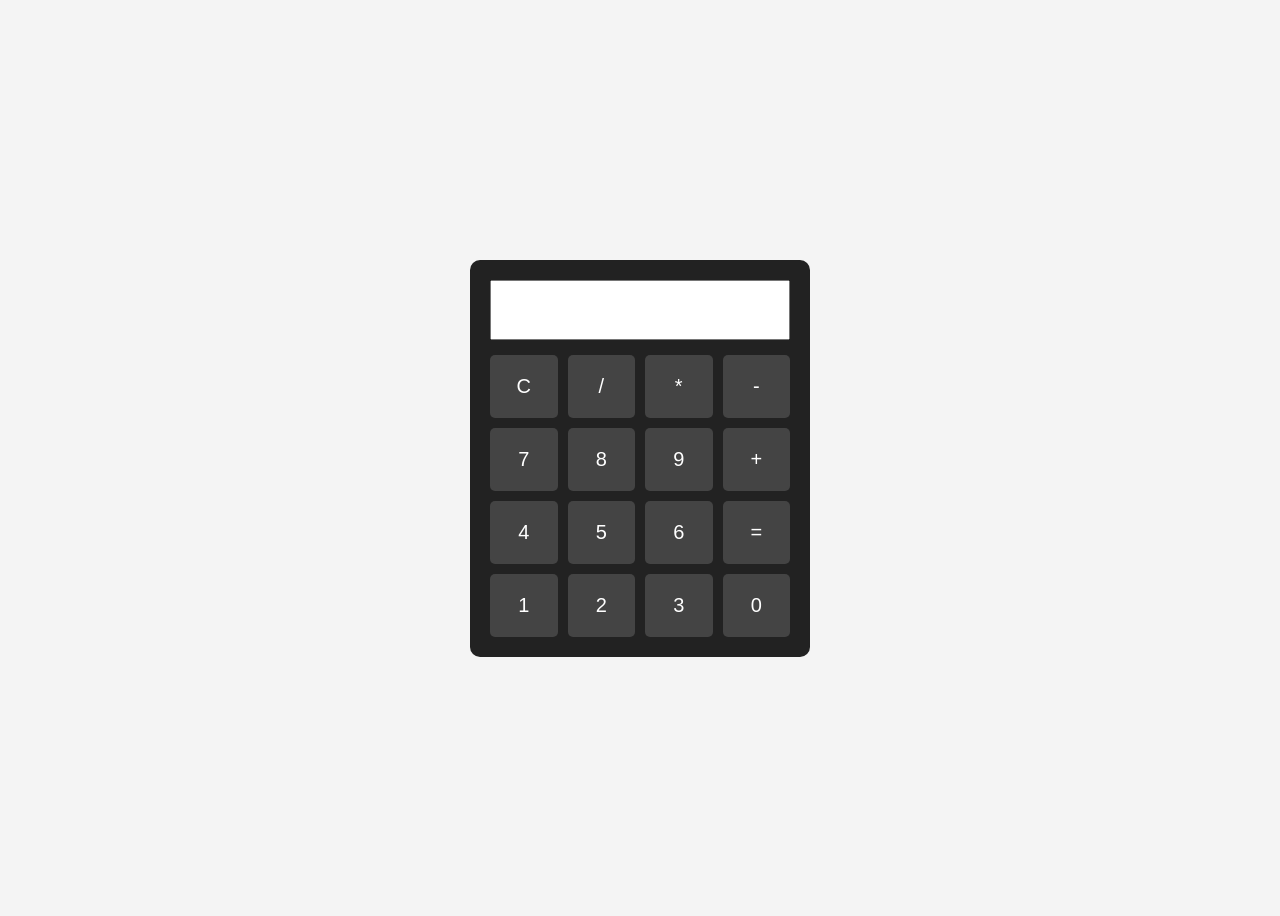
<file: calculator/index.html>
<!DOCTYPE html>
<html lang="en">
<head>
    <meta charset="UTF-8">
    <meta name="viewport" content="width=device-width, initial-scale=1.0">
    <title>Calculator</title>
    <link rel="stylesheet" href="style.css">
</head>
<body>

    <div class="calculator">
        <input type="text" id="display" readonly>

        <div class="buttons">
            <button>C</button>
            <button>/</button>
            <button>*</button>
            <button>-</button>

            <button>7</button>
            <button>8</button>
            <button>9</button>
            <button>+</button>

            <button>4</button>
            <button>5</button>
            <button>6</button>
            <button>=</button>

            <button>1</button>
            <button>2</button>
            <button>3</button>
            <button>0</button>
        </div>
    </div>

    <script src="script.js"></script>
</body>
</html>
</file>
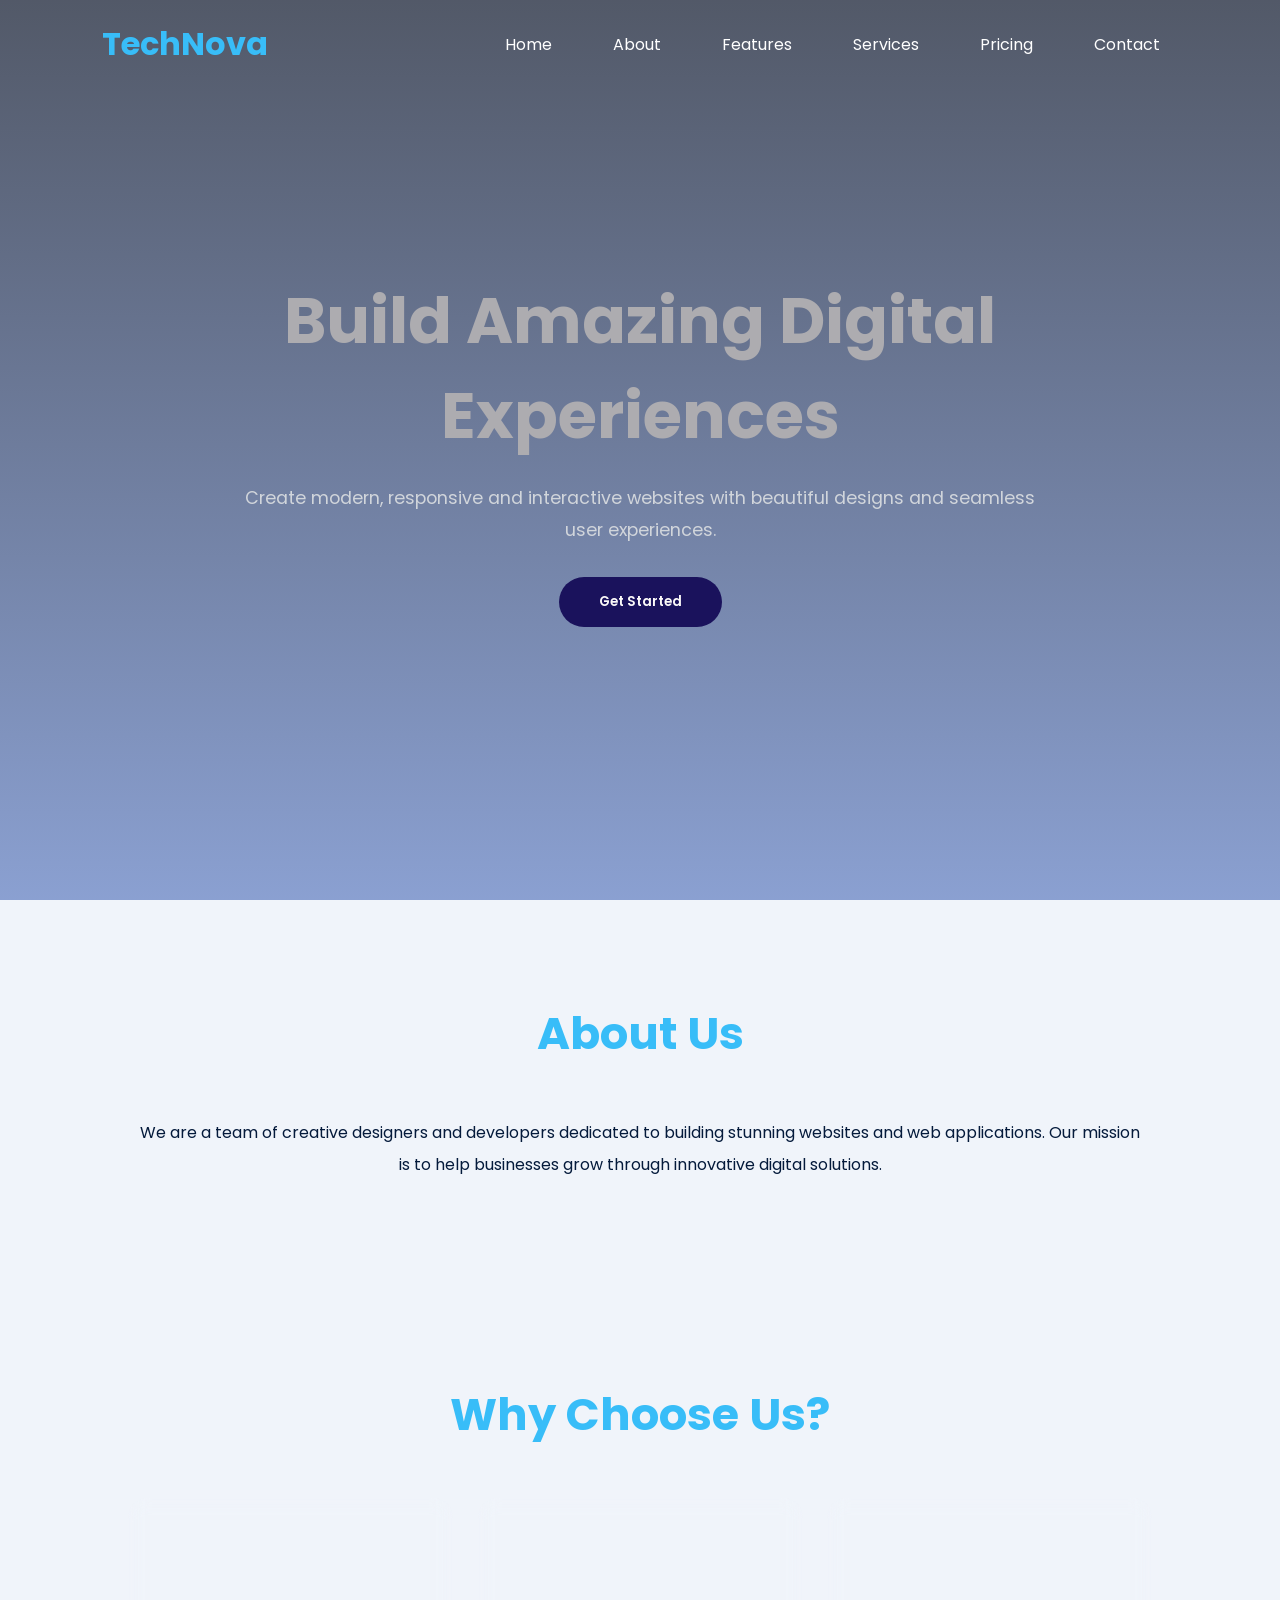
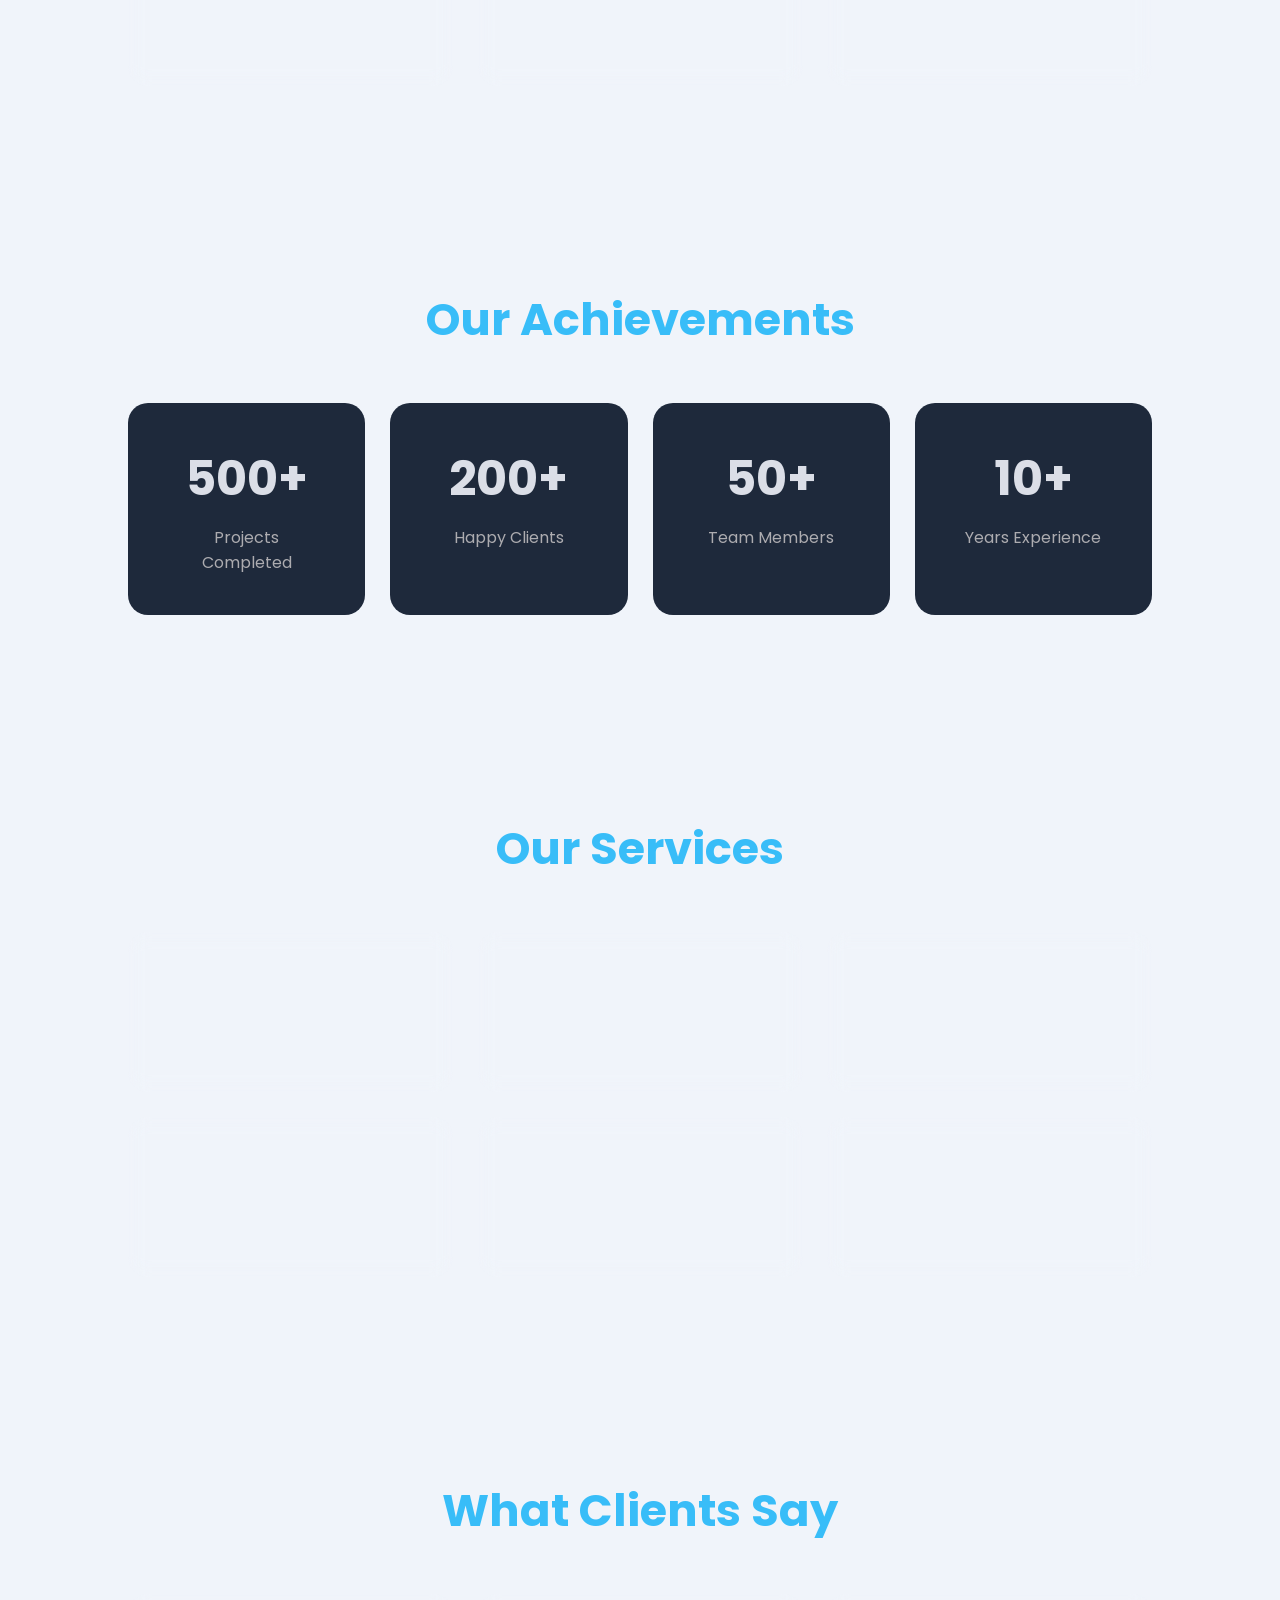
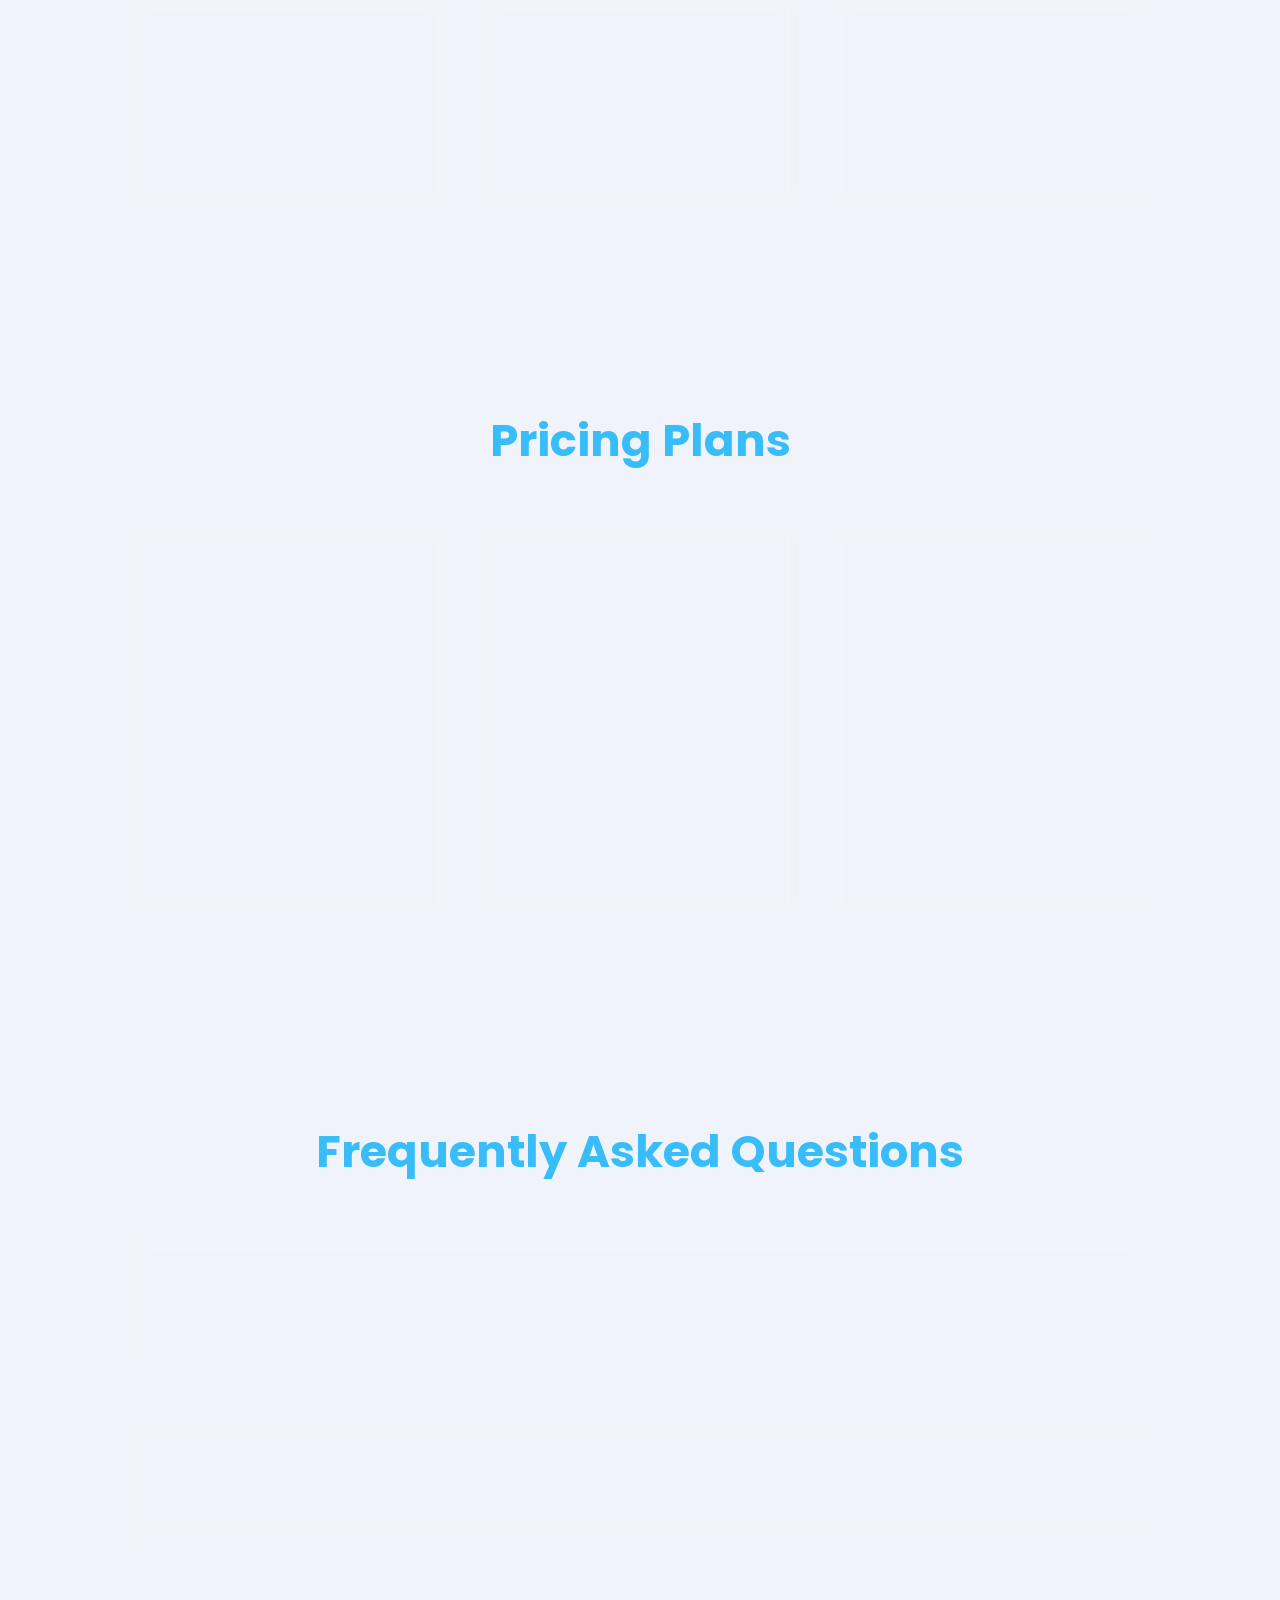
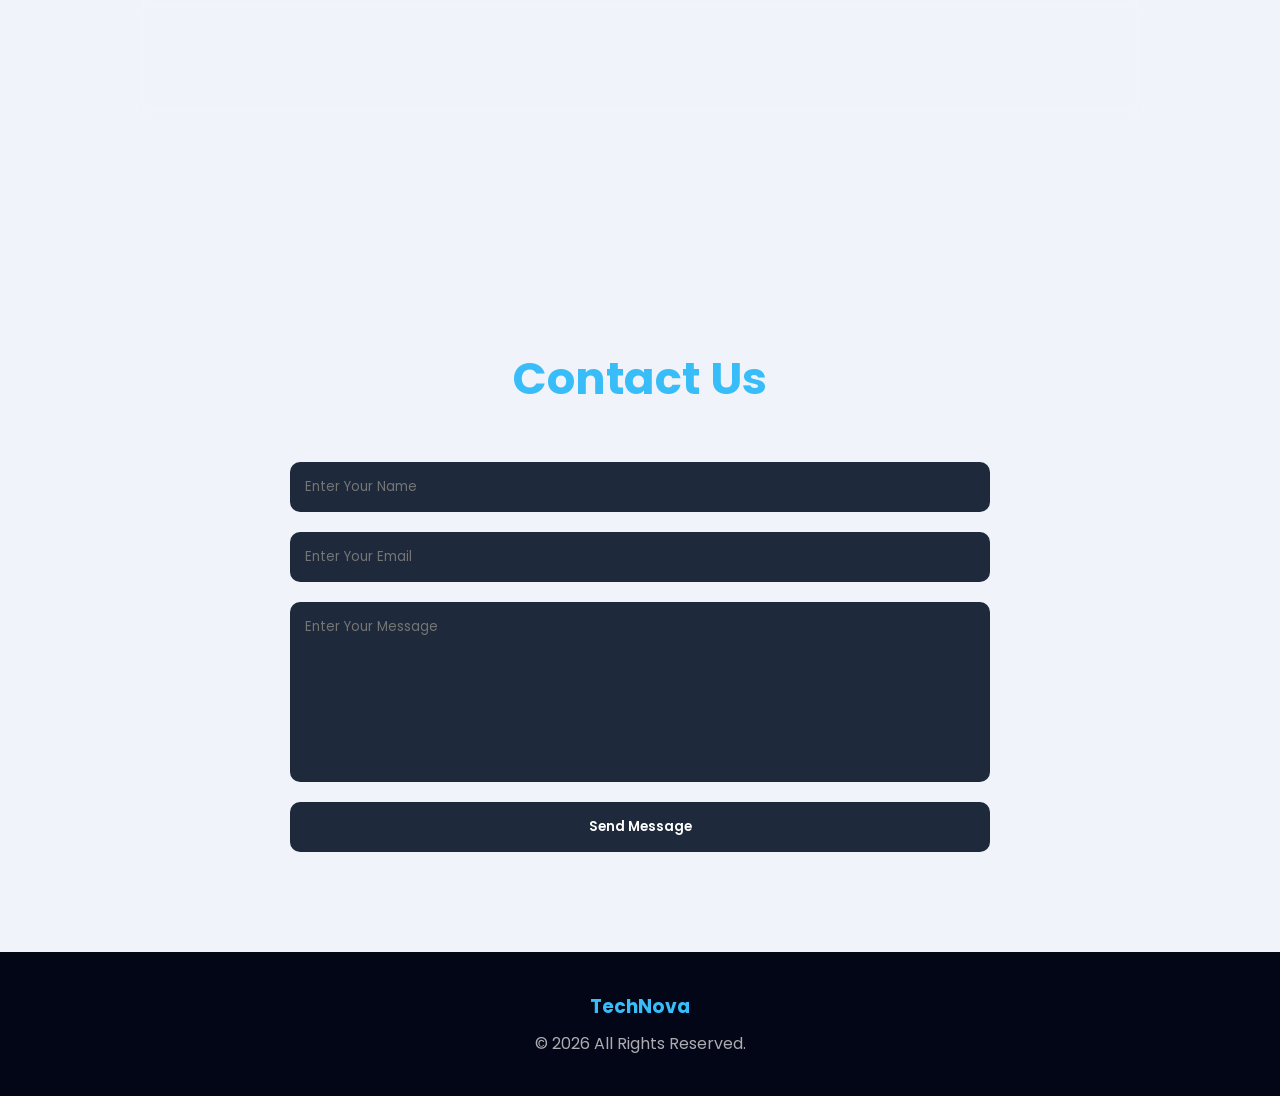
<file: Landing page/index.html>
<!DOCTYPE html>
<html lang="en">
<head>
<meta charset="UTF-8">
<meta name="viewport" content="width=device-width, initial-scale=1.0">
<title>Responsive Landing Page</title>

<link rel="stylesheet" href="Style.css">
</head>
<body>

<!-- Navbar -->
<nav id="navbar">
    <div class="logo">TechNova</div>

    <ul class="nav-links" id="navLinks">
        <li><a href="#home">Home</a></li>
        <li><a href="#about">About</a></li>
        <li><a href="#features">Features</a></li>
        <li><a href="#services">Services</a></li>
        <li><a href="#pricing">Pricing</a></li>
        <li><a href="#contact">Contact</a></li>
    </ul>

    <div class="menu-btn" id="menuBtn">☰</div>
</nav>

<!-- Hero Section -->
<section class="hero" id="home">
    <div class="hero-content">
        <h1>Build Amazing Digital Experiences</h1>

        <p>
            Create modern, responsive and interactive websites
            with beautiful designs and seamless user experiences.
        </p>

        <button class="btn">Get Started</button>
    </div>
</section>

<!-- About -->
<section id="about">
    <h2>About Us</h2>

    <p>
        We are a team of creative designers and developers dedicated
        to building stunning websites and web applications.
        Our mission is to help businesses grow through innovative
        digital solutions.
    </p>
</section>

<!-- Features -->
<section id="features">
    <h2>Why Choose Us?</h2>

    <div class="cards">

        <div class="card">
            <h3>⚡ Fast Performance</h3>
            <p>
                Lightning-fast websites optimized for speed and
                efficiency.
            </p>
        </div>

        <div class="card">
            <h3>📱 Responsive Design</h3>
            <p>
                Looks perfect on desktops, tablets and smartphones.
            </p>
        </div>

        <div class="card">
            <h3>🔒 Secure Systems</h3>
            <p>
                Security-focused architecture with modern standards.
            </p>
        </div>

    </div>
</section>

<!-- Statistics -->
<section id="stats">

    <h2>Our Achievements</h2>

    <div class="stats-container">

        <div class="stat">
            <h3>500+</h3>
            <p>Projects Completed</p>
        </div>

        <div class="stat">
            <h3>200+</h3>
            <p>Happy Clients</p>
        </div>

        <div class="stat">
            <h3>50+</h3>
            <p>Team Members</p>
        </div>

        <div class="stat">
            <h3>10+</h3>
            <p>Years Experience</p>
        </div>

    </div>

</section>

<!-- Services -->
<section id="services">

    <h2>Our Services</h2>

    <div class="cards">

        <div class="card">
            <h3>Web Development</h3>
            <p>
                Custom websites built with modern technologies.
            </p>
        </div>

        <div class="card">
            <h3>UI/UX Design</h3>
            <p>
                Beautiful and intuitive user interfaces.
            </p>
        </div>

        <div class="card">
            <h3>SEO Optimization</h3>
            <p>
                Improve rankings and increase visibility online.
            </p>
        </div>

        <div class="card">
            <h3>Cloud Solutions</h3>
            <p>
                Scalable cloud-based business solutions.
            </p>
        </div>

        <div class="card">
            <h3>Mobile Apps</h3>
            <p>
                Android and iOS applications with modern UI.
            </p>
        </div>

        <div class="card">
            <h3>Digital Marketing</h3>
            <p>
                Grow your audience and increase conversions.
            </p>
        </div>

    </div>

</section>

<!-- Testimonials -->
<section id="testimonials">

    <h2>What Clients Say</h2>

    <div class="cards">

        <div class="card">
            <p>
                "Excellent service and outstanding support.
                Highly recommended."
            </p>
            <br>
            <h3>John Smith</h3>
        </div>

        <div class="card">
            <p>
                "Delivered our project before deadline with
                exceptional quality."
            </p>
            <br>
            <h3>Sarah Johnson</h3>
        </div>

        <div class="card">
            <p>
                "Professional team with excellent communication."
            </p>
            <br>
            <h3>Michael Lee</h3>
        </div>

    </div>

</section>

<!-- Pricing -->
<section id="pricing">

    <h2>Pricing Plans</h2>

    <div class="cards">

        <div class="card">
            <h3>Starter</h3>
            <h1>$19</h1>

            <p>1 Website</p>
            <p>Basic Support</p>
            <p>Responsive Design</p>

            <button class="btn">Choose Plan</button>
        </div>

        <div class="card">
            <h3>Professional</h3>
            <h1>$49</h1>

            <p>5 Websites</p>
            <p>Priority Support</p>
            <p>Advanced Features</p>

            <button class="btn">Choose Plan</button>
        </div>

        <div class="card">
            <h3>Enterprise</h3>
            <h1>$99</h1>

            <p>Unlimited Projects</p>
            <p>24/7 Support</p>
            <p>Premium Features</p>

            <button class="btn">Choose Plan</button>
        </div>

    </div>

</section>

<!-- FAQ -->
<section id="faq">

    <h2>Frequently Asked Questions</h2>

    <div class="card">
        <h3>How long does a project take?</h3>
        <p>
            Most projects are completed within 1-4 weeks depending
            on complexity.
        </p>
    </div>

    <br>

    <div class="card">
        <h3>Do you provide support?</h3>
        <p>
            Yes, we offer maintenance and technical support.
        </p>
    </div>

    <br>

    <div class="card">
        <h3>Can I upgrade later?</h3>
        <p>
            Absolutely. Plans can be upgraded anytime.
        </p>
    </div>

</section>

<!-- Contact -->
<section id="contact">

    <h2>Contact Us</h2>

    <form>

        <input
            type="text"
            placeholder="Enter Your Name"
            required
        >

        <input
            type="email"
            placeholder="Enter Your Email"
            required
        >

        <textarea
            placeholder="Enter Your Message"
            required
        ></textarea>

        <button type="submit">
            Send Message
        </button>

    </form>

</section>

<!-- Footer -->
<footer>

    <h3>TechNova</h3>

    <p>
        © 2026 All Rights Reserved.
    </p>

</footer>

<script>
const navbar = document.getElementById("navbar");

window.addEventListener("scroll", () => {
    if(window.scrollY > 50){
        navbar.classList.add("scrolled");
    }
    else{
        navbar.classList.remove("scrolled");
    }
});

const menuBtn = document.getElementById("menuBtn");
const navLinks = document.getElementById("navLinks");

menuBtn.addEventListener("click", () => {
    navLinks.classList.toggle("active");
});
</script>

</body>
</html>
</file>
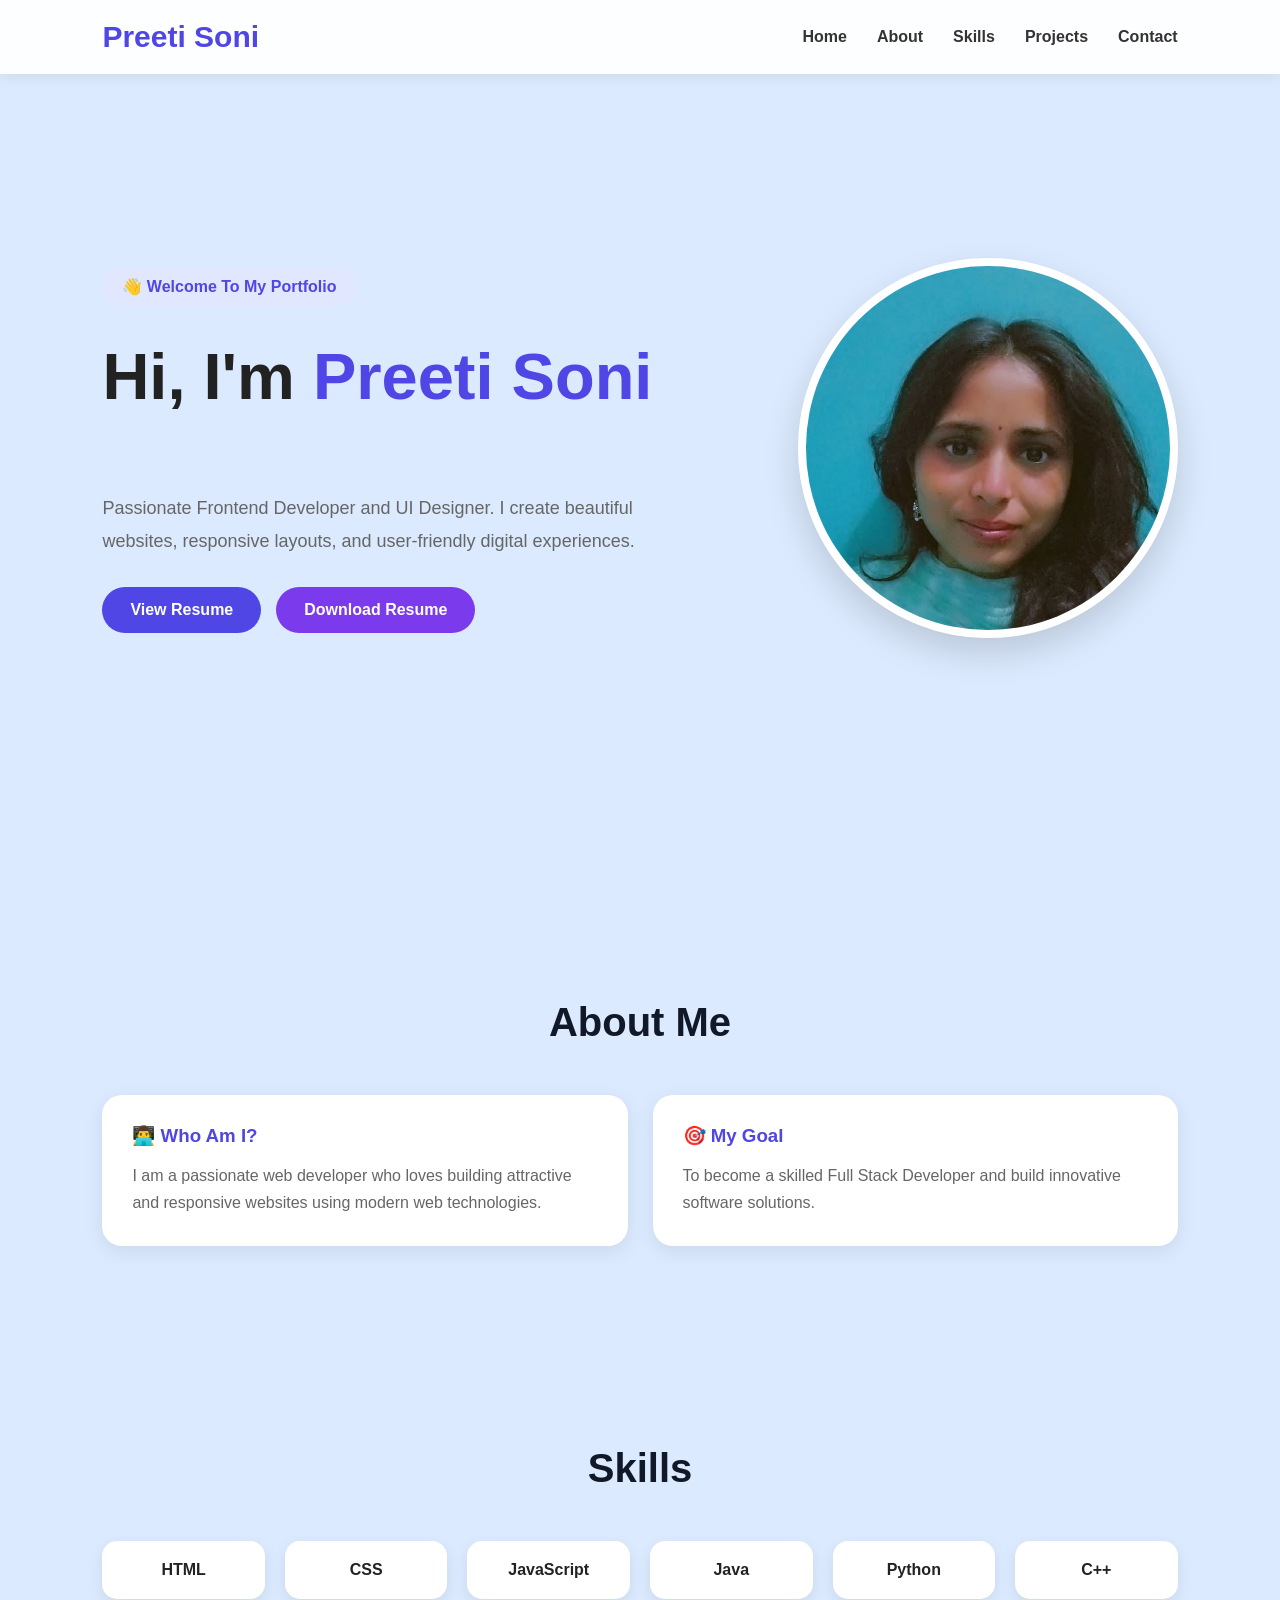
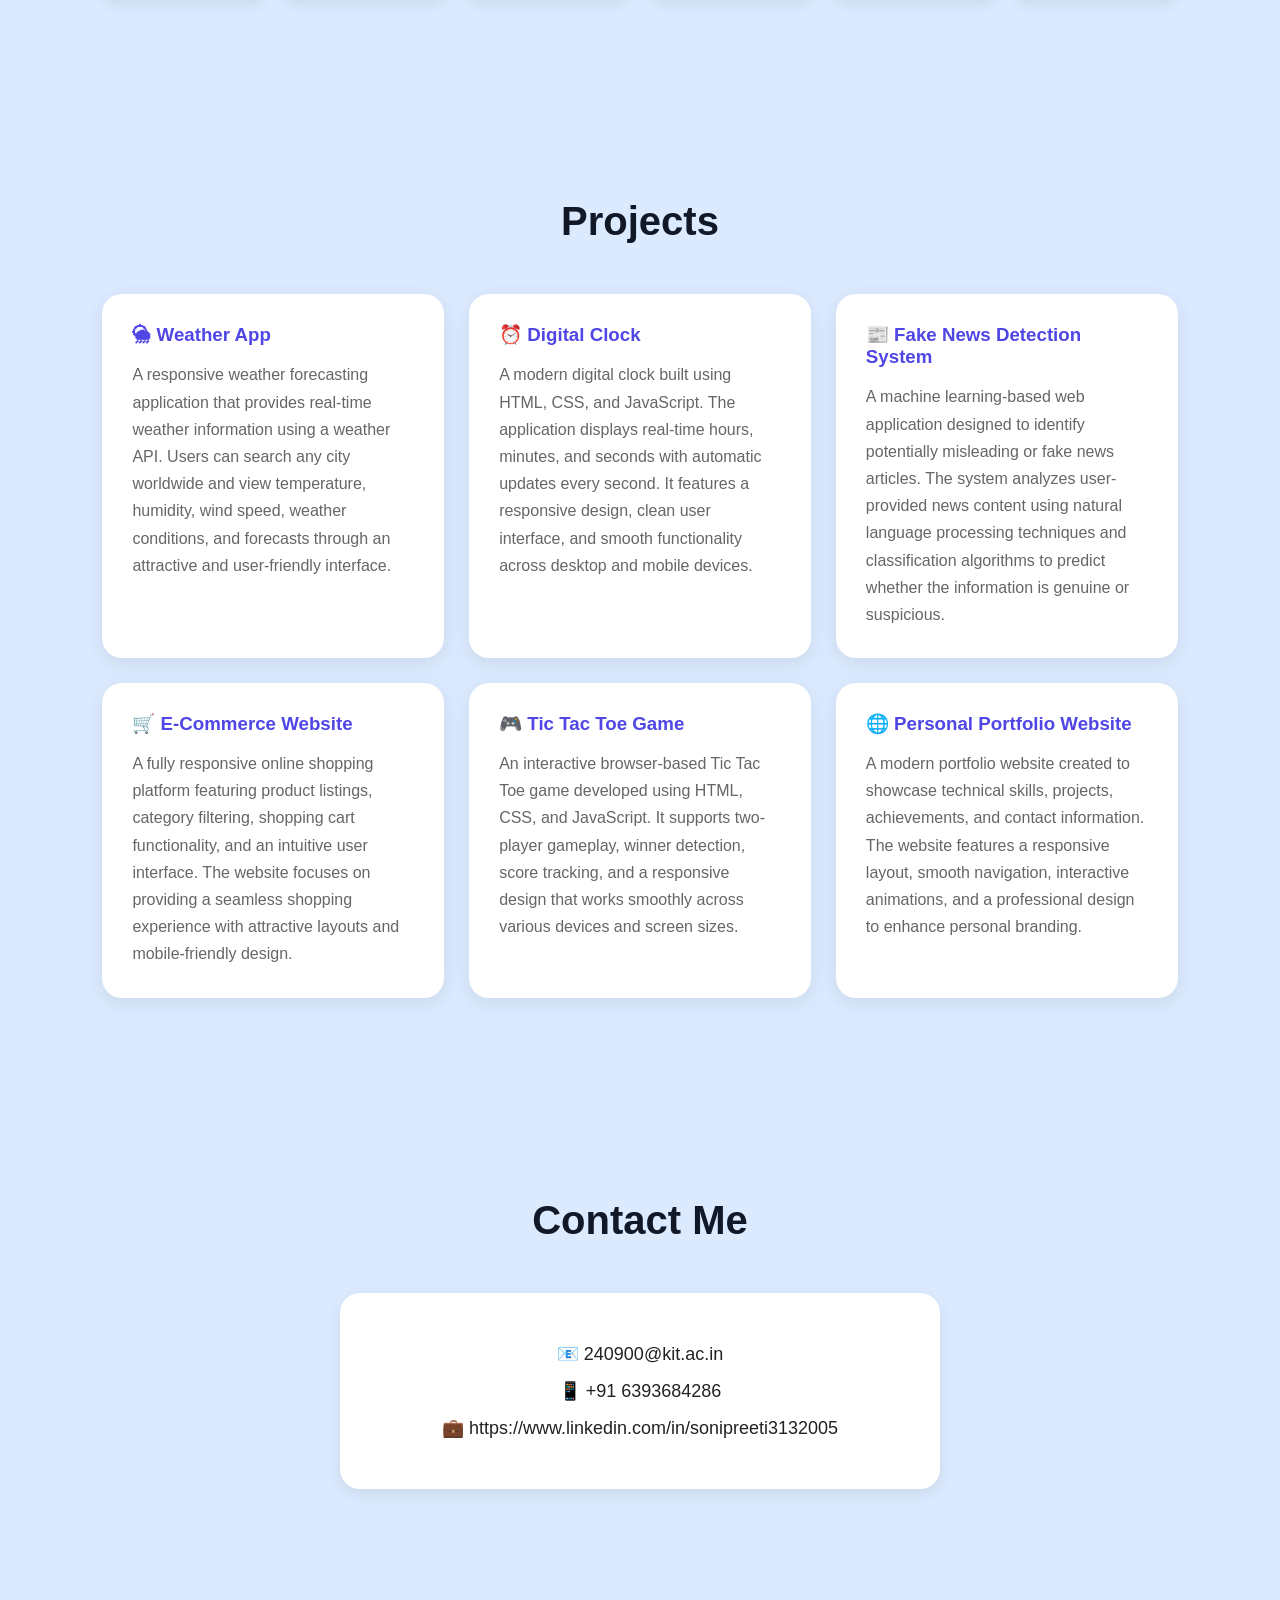
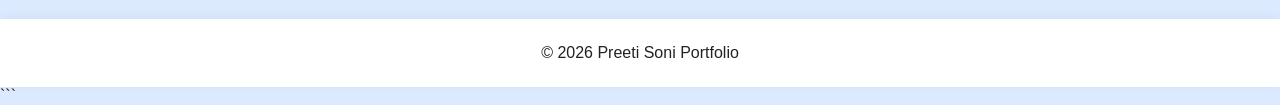
<file: portfolio/index.html>
<!DOCTYPE html>
<html lang="en">
<head>
<meta charset="UTF-8">
<meta name="viewport" content="width=device-width, initial-scale=1.0">
<title>Preeti Soni Portfolio</title>

<link rel="stylesheet" href="style.css">

</head>
<body>

<header>

    <div class="logo">
        Preeti Soni
    </div>

    <nav>
        <ul>
            <li><a href="#home">Home</a></li>
            <li><a href="#about">About</a></li>
            <li><a href="#skills">Skills</a></li>
            <li><a href="#projects">Projects</a></li>
            <li><a href="#contact">Contact</a></li>
        </ul>
    </nav>

</header>

<section class="hero" id="home">

    <div class="hero-text">

        <span class="welcome">
            👋 Welcome To My Portfolio
        </span>

        <h1>
            Hi, I'm
            <span class="name">Preeti Soni</span>
        </h1>

        <h2 id="typing"></h2>

        <p>
            Passionate Frontend Developer and UI Designer.
            I create beautiful websites, responsive layouts,
            and user-friendly digital experiences.
        </p>

        <div class="buttons">

            <a href="resume.png" target="_blank" class="btn">
                View Resume
            </a>

            <a href="resume preeti.pdf" download class="btn btn2">
                Download Resume
            </a>

        </div>

    </div>

    <div class="hero-image">
        <img src="profile.jpeg" alt="">
    </div>

</section>

<section id="about">

    <h2 class="section-title">
        About Me
    </h2>

    <div class="cards">

        <div class="card">

            <h3>👨‍💻 Who Am I?</h3>

            <p>
                I am a passionate web developer who loves
                building attractive and responsive websites
                using modern web technologies.
            </p>

        </div>

        <div class="card">

            <h3>🎯 My Goal</h3>

            <p>
                To become a skilled Full Stack Developer
                and build innovative software solutions.
            </p>

        </div>

    </div>

</section>

<section id="skills">

    <h2 class="section-title">
        Skills
    </h2>

    <div class="skill-container">

        <div class="skill">HTML</div>
        <div class="skill">CSS</div>
        <div class="skill">JavaScript</div>
        <div class="skill">Java</div>
        <div class="skill">Python</div>
        <div class="skill">C++</div>
        

    </div>

</section>

<section id="projects">

    <h2 class="section-title">
        Projects
    </h2>

    <div class="cards">

    <div class="card">
        <h3>🌦 Weather App</h3>

        <p>
            A responsive weather forecasting application that
            provides real-time weather information using a weather API.
            Users can search any city worldwide and view temperature,
            humidity, wind speed, weather conditions, and forecasts
            through an attractive and user-friendly interface.
        </p>
    </div>

    <div class="card">
        <h3>⏰ Digital Clock</h3>

        <p>
            A modern digital clock built using HTML, CSS, and JavaScript.
            The application displays real-time hours, minutes, and seconds
            with automatic updates every second. It features a responsive
            design, clean user interface, and smooth functionality across
            desktop and mobile devices.
        </p>
    </div>

    <div class="card">
        <h3>📰 Fake News Detection System</h3>

        <p>
            A machine learning-based web application designed to identify
            potentially misleading or fake news articles. The system analyzes
            user-provided news content using natural language processing
            techniques and classification algorithms to predict whether
            the information is genuine or suspicious.
        </p>
    </div>

    <div class="card">
        <h3>🛒 E-Commerce Website</h3>

        <p>
            A fully responsive online shopping platform featuring product
            listings, category filtering, shopping cart functionality,
            and an intuitive user interface. The website focuses on
            providing a seamless shopping experience with attractive
            layouts and mobile-friendly design.
        </p>
    </div>

    <div class="card">
        <h3>🎮 Tic Tac Toe Game</h3>

        <p>
            An interactive browser-based Tic Tac Toe game developed using
            HTML, CSS, and JavaScript. It supports two-player gameplay,
            winner detection, score tracking, and a responsive design
            that works smoothly across various devices and screen sizes.
        </p>
    </div>

    <div class="card">
        <h3>🌐 Personal Portfolio Website</h3>

        <p>
            A modern portfolio website created to showcase technical skills,
            projects, achievements, and contact information. The website
            features a responsive layout, smooth navigation, interactive
            animations, and a professional design to enhance personal branding.
        </p>
    </div>

</div>

</section>

<section id="contact">

    <h2 class="section-title">
        Contact Me
    </h2>

    <div class="contact">

        <p>📧 240900@kit.ac.in</p>
        <p>📱 +91 6393684286</p>
        <p>💼 https://www.linkedin.com/in/sonipreeti3132005 </p>

    </div>

</section>

<footer>
    © 2026 Preeti Soni Portfolio
</footer>

<script src="script.js"></script>

</body>
</html>
```
</file>
<file: calculator/style.css>
body {
    display: flex;
    justify-content: center;
    align-items: center;
    height: 100vh;
    background-color: #f4f4f4;
    font-family: Arial, sans-serif;
}

.calculator {
    width: 300px;
    background: #222;
    padding: 20px;
    border-radius: 10px;
}

#display {
    width: 100%;
    height: 60px;
    font-size: 24px;
    text-align: right;
    margin-bottom: 15px;
    padding-right: 10px;
    box-sizing: border-box;
}

.buttons {
    display: grid;
    grid-template-columns: repeat(4, 1fr);
    gap: 10px;
}

button {
    padding: 20px;
    font-size: 20px;
    border: none;
    border-radius: 5px;
    cursor: pointer;
    background: #444;
    color: white;
}

button:hover {
    background: #666;
}
</file>
<file: Landing page/Style.css>
/* Google Font */
@import url('https://fonts.googleapis.com/css2?family=Poppins:wght@300;400;500;600;700;800&display=swap');

*{
    margin:0;
    padding:0;
    box-sizing:border-box;
    font-family:'Poppins',sans-serif;
    scroll-behavior:smooth;
}

body{
    background:#f0f4fa;
    color:rgb(173, 172, 176);
    overflow-x:hidden;
}

/* Scrollbar */
::-webkit-scrollbar{
    width:10px;
}
::-webkit-scrollbar-track{
    background:#111827;
}
::-webkit-scrollbar-thumb{
    background:#38bdf8;
    border-radius:10px;
}

/* Navbar */
nav{
    position:fixed;
    top:0;
    width:100%;
    display:flex;
    justify-content:space-between;
    align-items:center;
    padding:20px 8%;
    z-index:1000;
    transition:.4s;
}

nav.scrolled{
    background:rgba(15,23,42,.95);
    backdrop-filter:blur(10px);
    box-shadow:0 5px 20px rgba(0,0,0,.4);
}

.logo{
    font-size:2rem;
    font-weight:700;
    color:#38bdf8;
}

.nav-links{
    display:flex;
    list-style:none;
}

.nav-links li{
    margin-left:25px;
}

.nav-links a{
    color:white;
    text-decoration:none;
    padding:10px 18px;
    border-radius:30px;
    transition:.3s;
}

.nav-links a:hover{
    background:#38bdf8;
    color:#000;
}

/* Hero Section */
.hero{
    min-height:100vh;
    display:flex;
    justify-content:center;
    align-items:center;
    text-align:center;
    padding:120px 10%;
    background:
    linear-gradient(rgba(15,23,42,.7),
    rgba(113, 139, 199, 0.8)),
    url('https://images.unsplash.com/photo-1518770660439-4636190af475?w=1600');
    background-size:cover;
    background-position:center;
}

.hero-content h1{
    font-size:4rem;
    margin-bottom:20px;
}

.hero-content p{
    max-width:800px;
    margin:auto;
    line-height:1.8;
    color:#d1d5db;
    font-size:1.1rem;
}

.btn{
    margin-top:30px;
    padding:15px 40px;
    border:none;
    border-radius:40px;
    background:#1a125c;
    color:rgb(251, 249, 249);
    font-weight:600;
    cursor:pointer;
    transition:.3s;
}

.btn:hover{
    transform:translateY(-5px);
}

/* Sections */
section{
    padding:100px 10%;
}

section h2{
    text-align:center;
    margin-bottom:50px;
    font-size:2.8rem;
    color:#38bdf8;
}

/* Cards */
.cards{
    display:grid;
    grid-template-columns:repeat(auto-fit,minmax(280px,1fr));
    gap:25px;
}

.card{
    background:rgba(255,255,255,.05);
    border:1px solid rgba(130, 91, 91, 0.1);
    backdrop-filter:blur(10px);
    padding:30px;
    border-radius:20px;
    transition:.4s;
}

.card:hover{
    transform:translateY(-10px);
    box-shadow:0 10px 25px rgba(3, 8, 87, 0.3);
}

.card h3{
    margin-bottom:15px;
    color:#240a8a;
}

.card p{
    color:#02234a;
    line-height:1.7;
}

/* About */
#about p{
    max-width:1000px;
    margin:auto;
    text-align:center;
    line-height:2;
    color:#041a3b;
}

/* Stats */
.stats-container{
    display:grid;
    grid-template-columns:repeat(auto-fit,minmax(200px,1fr));
    gap:25px;
}

.stat{
    text-align:center;
    background:#1e293b;
    padding:40px;
    border-radius:20px;
}

.stat h3{
    font-size:3rem;
    color:#dbdee7;
}

.stat p{
    margin-top:10px;
}

/* Pricing */
#pricing .card{
    text-align:center;
}

#pricing h1{
    font-size:3rem;
    margin:20px 0;
    color:#133384;
}

#pricing p{
    margin:10px 0;
}

/* FAQ */
#faq .card{
    margin-bottom:20px;
}

/* Contact */
form{
    max-width:700px;
    margin:auto;
    display:flex;
    flex-direction:column;
    gap:20px;
}

input,
textarea{
    padding:15px;
    border:none;
    border-radius:10px;
    background:#1e293b;
    color:white;
    outline:none;
}

textarea{
    min-height:180px;
    resize:none;
}

form button{
    padding:15px;
    border:none;
    border-radius:10px;
    background:#1e293b;
    color:white;
    font-weight:600;
    cursor:pointer;
}

/* Footer */
footer{
    background:#020617;
    text-align:center;
    padding:40px;
}

footer h3{
    color:#38bdf8;
    margin-bottom:10px;
}

/* Animations */
.card,
.stat{
    animation:fadeUp 1s ease;
}

@keyframes fadeUp{
    from{
        opacity:0;
        transform:translateY(40px);
    }
    to{
        opacity:1;
        transform:translateY(0);
    }
}

/* Mobile Menu */
.menu-btn{
    display:none;
    font-size:30px;
    cursor:pointer;
}

@media(max-width:768px){

    .hero-content h1{
        font-size:2.5rem;
    }

    .nav-links{
        position:absolute;
        top:80px;
        left:0;
        width:100%;
        flex-direction:column;
        background:#111827;
        display:none;
        text-align:center;
        padding:20px 0;
    }

    .nav-links.active{
        display:flex;
    }

    .nav-links li{
        margin:15px 0;
    }

    .menu-btn{
        display:block;
    }

    section h2{
        font-size:2rem;
    }
}
</file>
<file: portfolio/style.css>
/* RESET */

*{
    margin:0;
    padding:0;
    box-sizing:border-box;
    font-family:Arial, Helvetica, sans-serif;
    scroll-behavior:smooth;
}

/* BODY */

body{
    background:#dbeafe;
    color:#222;
    overflow-x:hidden;
}

/* HEADER */

header{
    position:fixed;
    top:0;
    left:0;
    width:100%;
    padding:20px 8%;
    display:flex;
    justify-content:space-between;
    align-items:center;
    background:rgba(255,255,255,0.95);
    backdrop-filter:blur(10px);
    box-shadow:0 2px 15px rgba(0,0,0,0.08);
    z-index:1000;
}

.logo{
    font-size:30px;
    font-weight:bold;
    color:#4f46e5;
}

nav ul{
    display:flex;
    list-style:none;
    gap:30px;
}

nav ul li a{
    text-decoration:none;
    color:#333;
    font-weight:bold;
    transition:0.3s;
}

nav ul li a:hover{
    color:#4f46e5;
}

/* HERO SECTION */

.hero{
    min-height:100vh;
    display:flex;
    justify-content:space-between;
    align-items:center;
    padding:120px 8%;
    gap:60px;
}

.hero-text{
    max-width:600px;
}

.welcome{
    display:inline-block;
    background:#e0e7ff;
    color:#4f46e5;
    padding:10px 20px;
    border-radius:30px;
    font-weight:bold;
    margin-bottom:20px;
}

.hero h1{
    font-size:65px;
    margin-top:15px;
    line-height:1.1;
}

.name{
    color:#4f46e5;
}

.hero h2{
    margin-top:15px;
    height:45px;
    color:#7c3aed;
}

.hero p{
    margin-top:20px;
    line-height:1.8;
    color:#666;
    font-size:18px;
}

/* BUTTONS */

.buttons{
    margin-top:30px;
    display:flex;
    gap:15px;
    flex-wrap:wrap;
}

.btn{
    padding:14px 28px;
    background:#4f46e5;
    color:white;
    text-decoration:none;
    border-radius:40px;
    font-weight:bold;
    transition:0.3s;
}

.btn:hover{
    transform:translateY(-4px);
}

.btn2{
    background:#7c3aed;
}

/* HERO IMAGE */

.hero-image img{
    width:380px;
    height:380px;
    object-fit:cover;
    border-radius:50%;
    border:8px solid white;
    box-shadow:0 15px 35px rgba(0,0,0,0.15);
}

/* SECTIONS */

section{
    padding:100px 8%;
    scroll-margin-top:100px;
}

.section-title{
    text-align:center;
    font-size:40px;
    margin-bottom:50px;
    color:#111827;
}

/* CARDS */

.cards{
    display:grid;
    grid-template-columns:repeat(auto-fit,minmax(280px,1fr));
    gap:25px;
}

.card{
    background:white;
    padding:30px;
    border-radius:20px;
    box-shadow:0 5px 20px rgba(0,0,0,0.08);
    transition:0.3s;
}

.card:hover{
    transform:translateY(-8px);
}

.card h3{
    margin-bottom:15px;
    color:#4f46e5;
}

.card p{
    color:#666;
    line-height:1.7;
}

/* SKILLS */

.skill-container{
    display:grid;
    grid-template-columns:repeat(auto-fit,minmax(150px,1fr));
    gap:20px;
}

.skill{
    background:white;
    padding:20px;
    text-align:center;
    font-weight:bold;
    border-radius:15px;
    box-shadow:0 5px 15px rgba(0,0,0,0.08);
    transition:0.3s;
}

.skill:hover{
    transform:translateY(-8px);
}

/* CONTACT */

.contact{
    max-width:600px;
    margin:auto;
    background:white;
    padding:35px;
    border-radius:20px;
    text-align:center;
    box-shadow:0 5px 15px rgba(0,0,0,0.08);
}

.contact p{
    margin:15px 0;
    font-size:18px;
}

/* FOOTER */

footer{
    padding:25px;
    text-align:center;
    background:white;
    margin-top:30px;
    box-shadow:0 -2px 10px rgba(0,0,0,0.05);
}

/* RESPONSIVE */

@media(max-width:900px){

    header{
        padding:15px 5%;
    }

    nav ul{
        gap:15px;
    }

    .hero{
        flex-direction:column-reverse;
        text-align:center;
        padding-top:140px;
    }

    .hero h1{
        font-size:45px;
    }

    .hero-image img{
        width:260px;
        height:260px;
    }

    .buttons{
        justify-content:center;
    }

    .section-title{
        font-size:32px;
    }
}

@media(max-width:600px){

    nav{
        display:none;
    }

    .hero h1{
        font-size:36px;
    }

    .hero h2{
        font-size:22px;
    }

    .hero p{
        font-size:16px;
    }

    .hero-image img{
        width:220px;
        height:220px;
    }

    .section-title{
        font-size:28px;
    }
}
</file>
